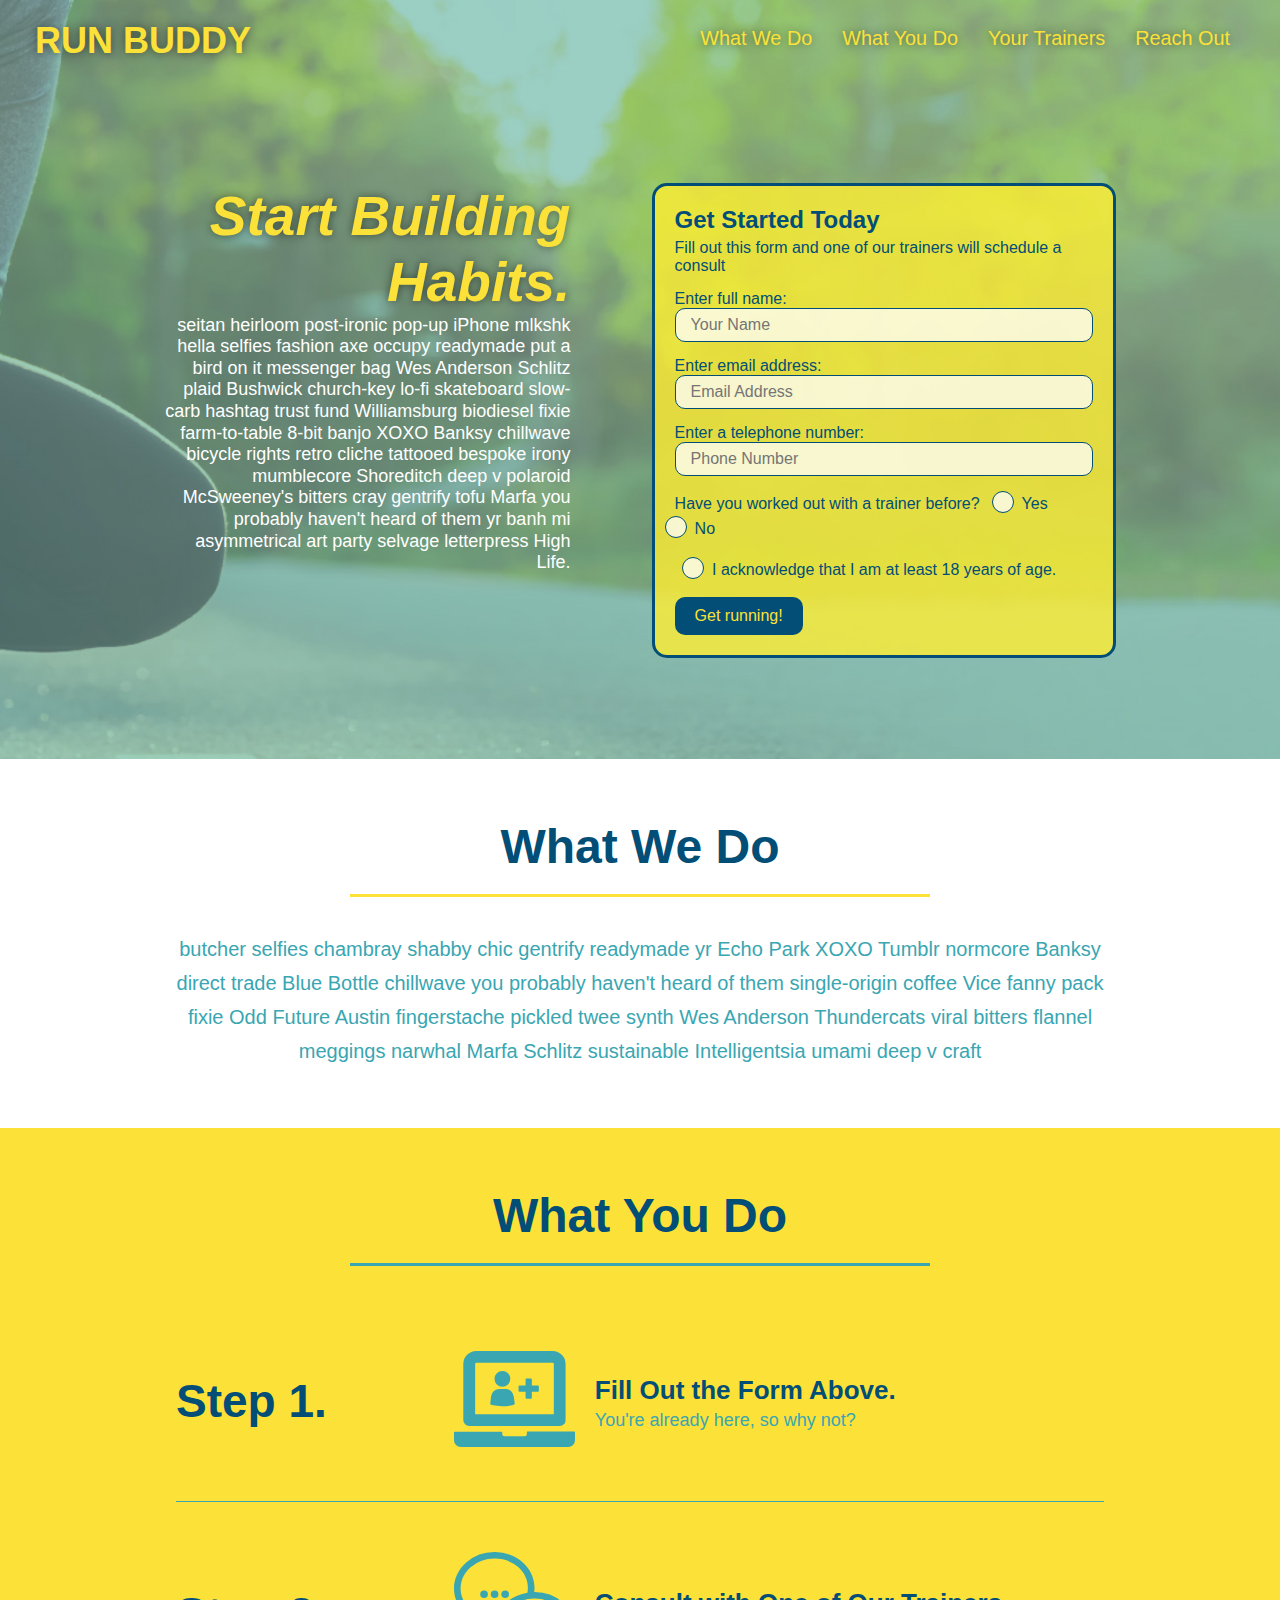
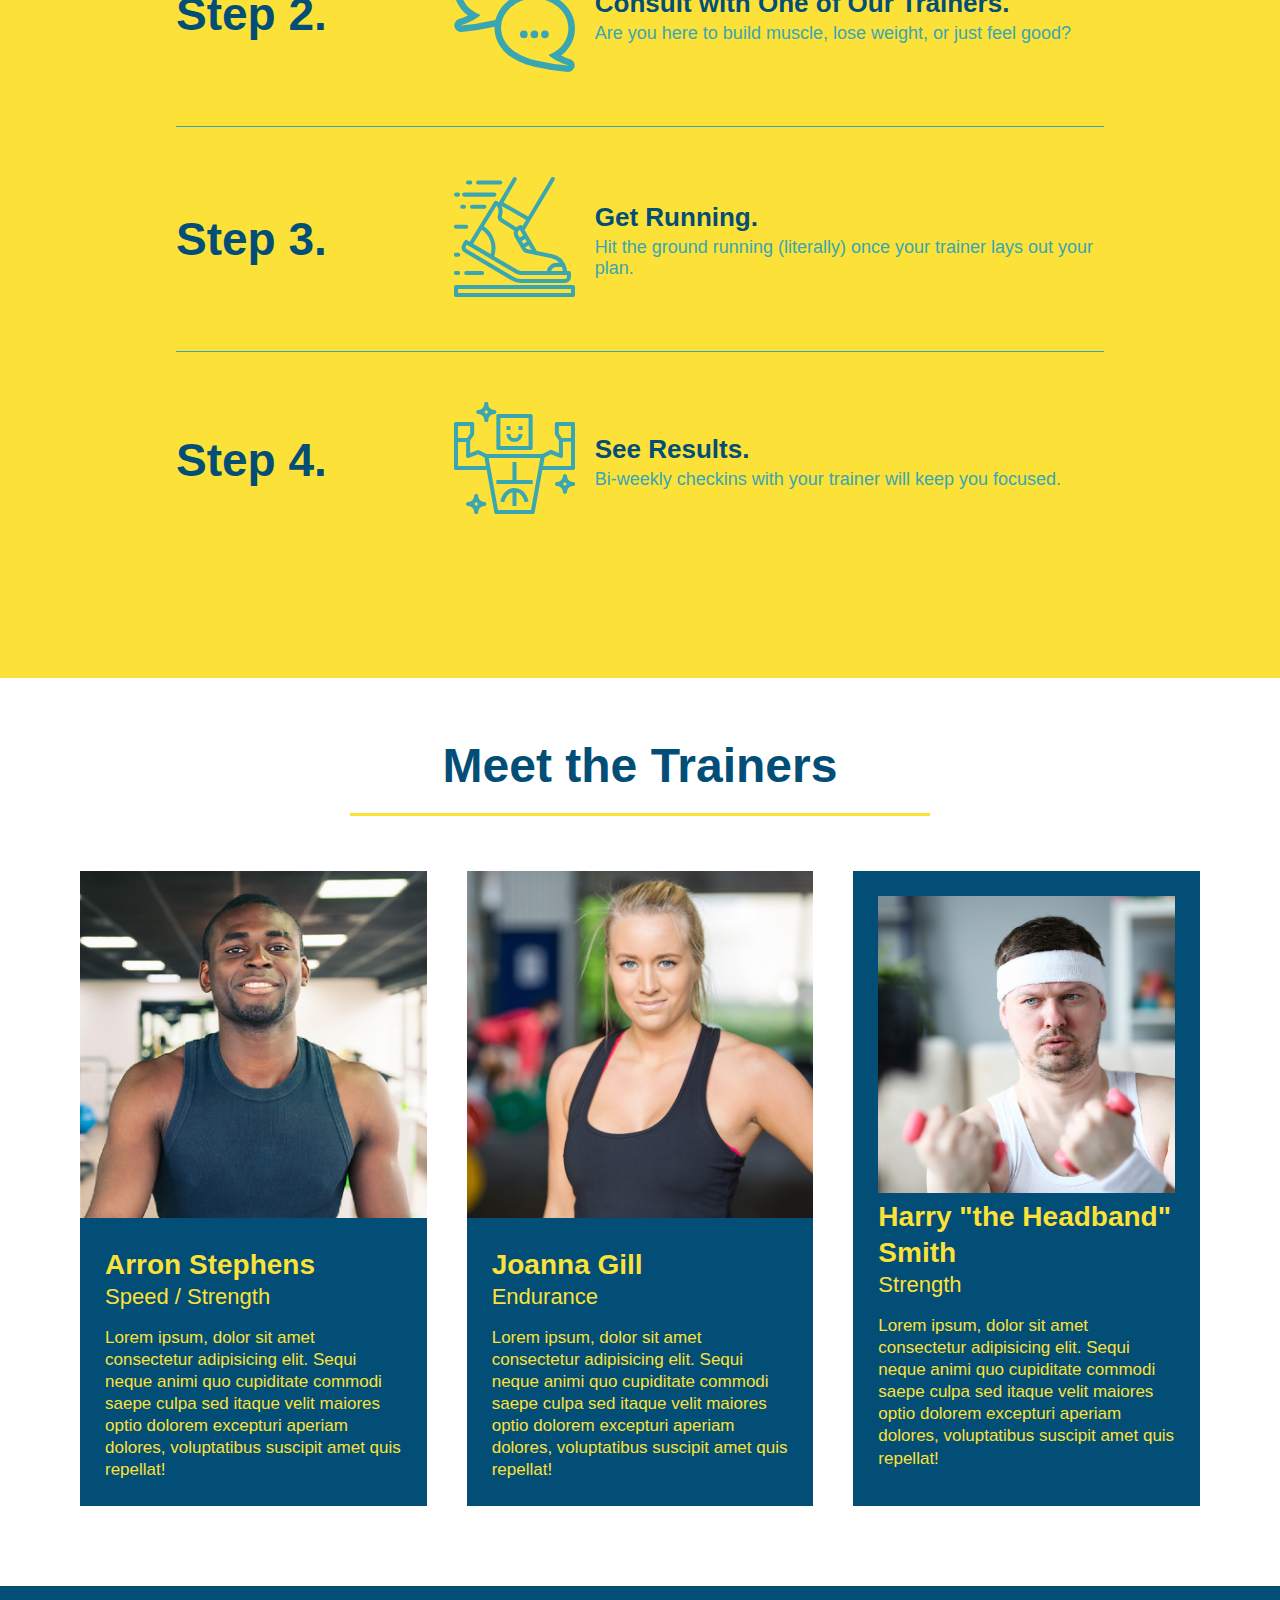
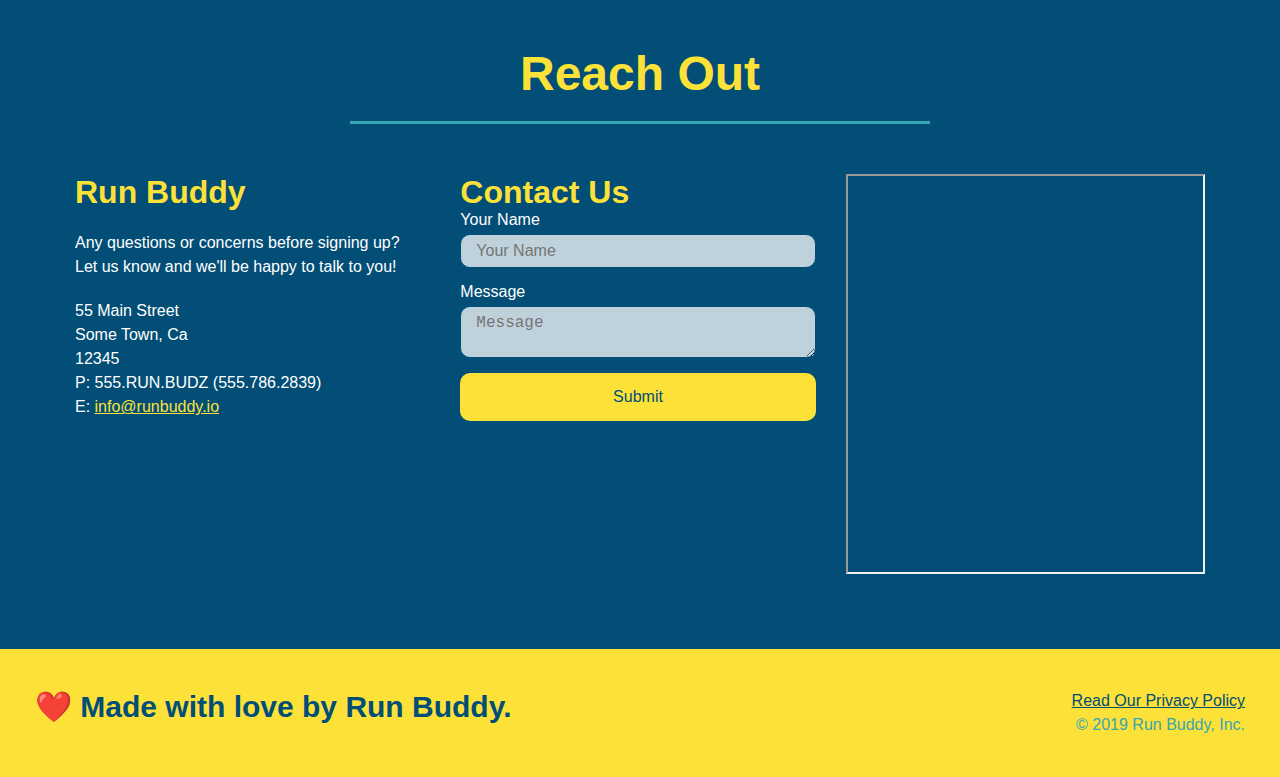
<file: index.html>
<!DOCTYPE html>
<html lang="en">
  <head>
    <meta charset="UTF-8" />
    <meta name="viewport" content="width=device-width, intitial-scale=1.0"/>
    <link rel="stylesheet" href="./assets/css/style.css"/>
    <title>Run Buddy</title>
  </head>
  <body>
    <header>
        <h1>
          <a href="/">RUN BUDDY</a>
        </h1>
        <nav>
          <ul>
            <li>
              <a href="#what-we-do">What We Do</a>
            </li>
            <li>
              <a href="#what-you-do">What You Do</a>
            </li>
            <li>
              <a href="#your-trainers">Your Trainers</a>
            </li>
            <li>
              <a href="#reach-out">Reach Out</a>
            </li>
          </ul>
        </nav>
    </header>
    <section class="hero">
      <div class="hero-cta">
        <h2>Start Building Habits.</h2>
        <p>
          seitan heirloom post-ironic pop-up iPhone mlkshk hella selfies fashion axe occupy readymade put a bird on it messenger bag Wes Anderson Schlitz plaid Bushwick church-key lo-fi skateboard slow-carb hashtag trust fund Williamsburg biodiesel fixie farm-to-table 8-bit banjo XOXO Banksy chillwave bicycle rights retro cliche tattooed bespoke irony mumblecore Shoreditch deep v polaroid McSweeney's bitters cray gentrify tofu Marfa you probably haven't heard of them yr banh mi asymmetrical art party selvage letterpress High Life.
        </p>
      </div>
      <div class="hero-form">
        <h3>Get Started Today</h3>
        <p>Fill out this form and one of our trainers will schedule a consult</p>
        <form>
          <label for="name">Enter full name:</label>
          <input type="text" placeholder="Your Name" name="name" id="name" class="form-input"/>
          <label for="email">Enter email address:</label>
          <input type="email" placeholder="Email Address" name="email" id="email" class="form-input"/>
          <label for="phone">Enter a telephone number:</label>
          <input type="tel" placeholder="Phone Number" name="phone" id="phone" class="form-input"/>
          <p>
            Have you worked out with a trainer before?
            <span class="radio-wrapper">
              <input type="radio" name="trainer-confirm" id="trainer-yes"/>
              <label for="trainer-yes">Yes</label>
            </span>
            <span class="radio-wrapper">
              <input type="radio" name="trainer-confirm" id="trainer-no"/>
              <label for="trainer-no">No</label>
            </span>
          </p>
          <p>
            <span class="checkbox-wrapper">
              <input type="checkbox" name="age-confirm" id="checkbox"/>
              <label for="checkbox">I acknowledge that I am at least 18 years of age.</label>
            </span>
          </p>
          <button type="submit" class="hero-form-button">Get running!</button>
        </form>
      </div>
    </section>
    <section id="what-we-do" class="intro">
        <div class="flex-row">
          <h2 class="section-title primary-border">What We Do</h2>
        </div>
        <div class="flex-row">
          <p>
            butcher selfies chambray shabby chic gentrify readymade yr Echo Park XOXO Tumblr normcore Banksy direct trade Blue Bottle chillwave you probably haven't heard of them single-origin coffee Vice fanny pack fixie Odd Future Austin fingerstache pickled twee synth Wes Anderson Thundercats viral bitters flannel meggings narwhal Marfa Schlitz sustainable Intelligentsia umami deep v craft
          </p>
        </div>
    </section>
    <section id="what-you-do" class="steps">
        <div class="flex-row">
          <h2 class="section-title secondary-border">What You Do</h2>
        </div>
        <div class="step">
          <h3>Step 1.</h3>
          <div class="step-info">
            <div class="step-img">
              <img src="./assets/images/step-1.svg" alt="">
            </div>
            <div class="step-text">
              <h4>Fill Out the Form Above.</h4>
              <p>You're already here, so why not?</p>
            </div>
          </div>
        </div>
        <div class="step">
          <h3>Step 2.</h3>
          <div class="step-info">
            <div class="step-img">
              <img src="./assets/images/step-2.svg" alt="">
            </div>
            <div class="step-text">
              <h4>Consult with One of Our Trainers.</h4>
              <p>Are you here to build muscle, lose weight, or just feel good?</p>
            </div>
          </div>
        </div>
        <div class="step">
          <h3>Step 3.</h3>
          <div class="step-info">
            <div class="step-img">
              <img src="./assets/images/step-3.svg" alt="">
            </div>
            <div class="step-text">
              <h4>Get Running.</h4>
              <p>Hit the ground running (literally) once your trainer lays out your plan.</p>
            </div>
          </div>
        </div>
        <div class="step">
          <h3>Step 4.</h3>
          <div class="step-info">
            <div class="step-img">
              <img src="./assets/images/step-4.svg" alt="">
            </div>
            <div class="step-text">
              <h4>See Results.</h4>
              <p>Bi-weekly checkins with your trainer will keep you focused.</p>
            </div>
          </div>
        </div>
    </section>
    <section id="your-trainers">
        <div class="flex-row">
          <h2 class="section-title primary-border">Meet the Trainers</h2>
        </div>
        <div class="trainers">
          <article class="trainer">
            <img src="./assets/images/trainer-1.jpg" alt="Arron Stephens in his workout clothes, ready to pump iron"/>
            <div class="trainer-bio">
              <h3 class="trainer-name">Arron Stephens</h3>
              <h4 class="trainer-role">Speed / Strength</h4>
              <p>
                Lorem ipsum, dolor sit amet consectetur adipisicing elit. Sequi neque animi quo cupiditate commodi saepe culpa sed
                itaque velit maiores optio dolorem excepturi aperiam dolores, voluptatibus suscipit amet quis repellat!
              </p>
            </div>
          </article>
          <article class="trainer">
            <img src="./assets/images/trainer-2.jpg" alt="Joanna Gill cooling off after a workout">
            <div class="trainer-bio">
              <h3 class="trainer-name">Joanna Gill</h3>
              <h4 class="trainer-role">Endurance</h4>
              <p>
                Lorem ipsum, dolor sit amet consectetur adipisicing elit. Sequi neque animi quo cupiditate commodi saepe culpa sed
                itaque velit maiores optio dolorem excepturi aperiam dolores, voluptatibus suscipit amet quis repellat!
              </p>
            </div>
          </article>
          <article class="trainer">
            <div class="trainer-bio">
              <img src="./assets/images/trainer-3.jpg" alt="Harry smith wearing a headband lifting comically small pink weights">
              <h3 class="trainer-name">Harry "the Headband" Smith</h3>
              <h4 class="trainer-role">Strength</h4>
              <p>
                Lorem ipsum, dolor sit amet consectetur adipisicing elit. Sequi neque animi quo cupiditate commodi saepe culpa sed
                itaque velit maiores optio dolorem excepturi aperiam dolores, voluptatibus suscipit amet quis repellat!
              </p>
            </div>
          </article>
        </div>
    </section>
    <section id="reach-out" class="contact">
        <div class="flex-row">
          <h2 class="section-title secondary-border">Reach Out</h2>
        </div>
        <div class="contact-info">
          <div>
            <h3>Run Buddy</h3>
            <p>
              Any questions or concerns before signing up?<br>
              Let us know and we'll be happy to talk to you!
            </p>
            <address>
              55 Main Street<br>
              Some Town, Ca<br>
              12345<br>
              P: 555.RUN.BUDZ (555.786.2839)<br>
              E: <a href="mailto:info@runbuddy.io">info@runbuddy.io</a>
            </address>
          </div>
          <div class="contact-form">
            <h3>Contact Us</h3>
            <form>
               <label for="contact-name">Your Name</label>
               <input type="text" id="contact-name" placeholder="Your Name" />
          
               <label for="contact-message">Message</label>
               <textarea id="contact-message" placeholder="Message"></textarea>
          
               <button type="submit">Submit</button>
              </form>
          </div>
          <iframe src="https://www.google.com/maps/embed?pb=!1m18!1m12!1m3!1d3147.1079747227936!2d-120.42364418397035!3d37.92790791110593!2m3!1f0!2f0!3f0!3m2!1i1024!2i768!4f13.1!3m3!1m2!1s0x8090c49129b6ac57%3A0xb56c7eb95a2cd8bd!2sMain%20St%2C%20California%2095327!5e0!3m2!1sen!2sus!4v1616426329495!5m2!1sen!2sus"></iframe>
        </div>
    </section>
    <footer>
        <h2>❤️ Made with love by Run Buddy.</h2>
      <div>
        <a href="./privacy-policy.html">Read Our Privacy Policy</a><br>
        &copy; 2019 Run Buddy, Inc.
      </div>
    </footer>
  </body>
</html>
</file>
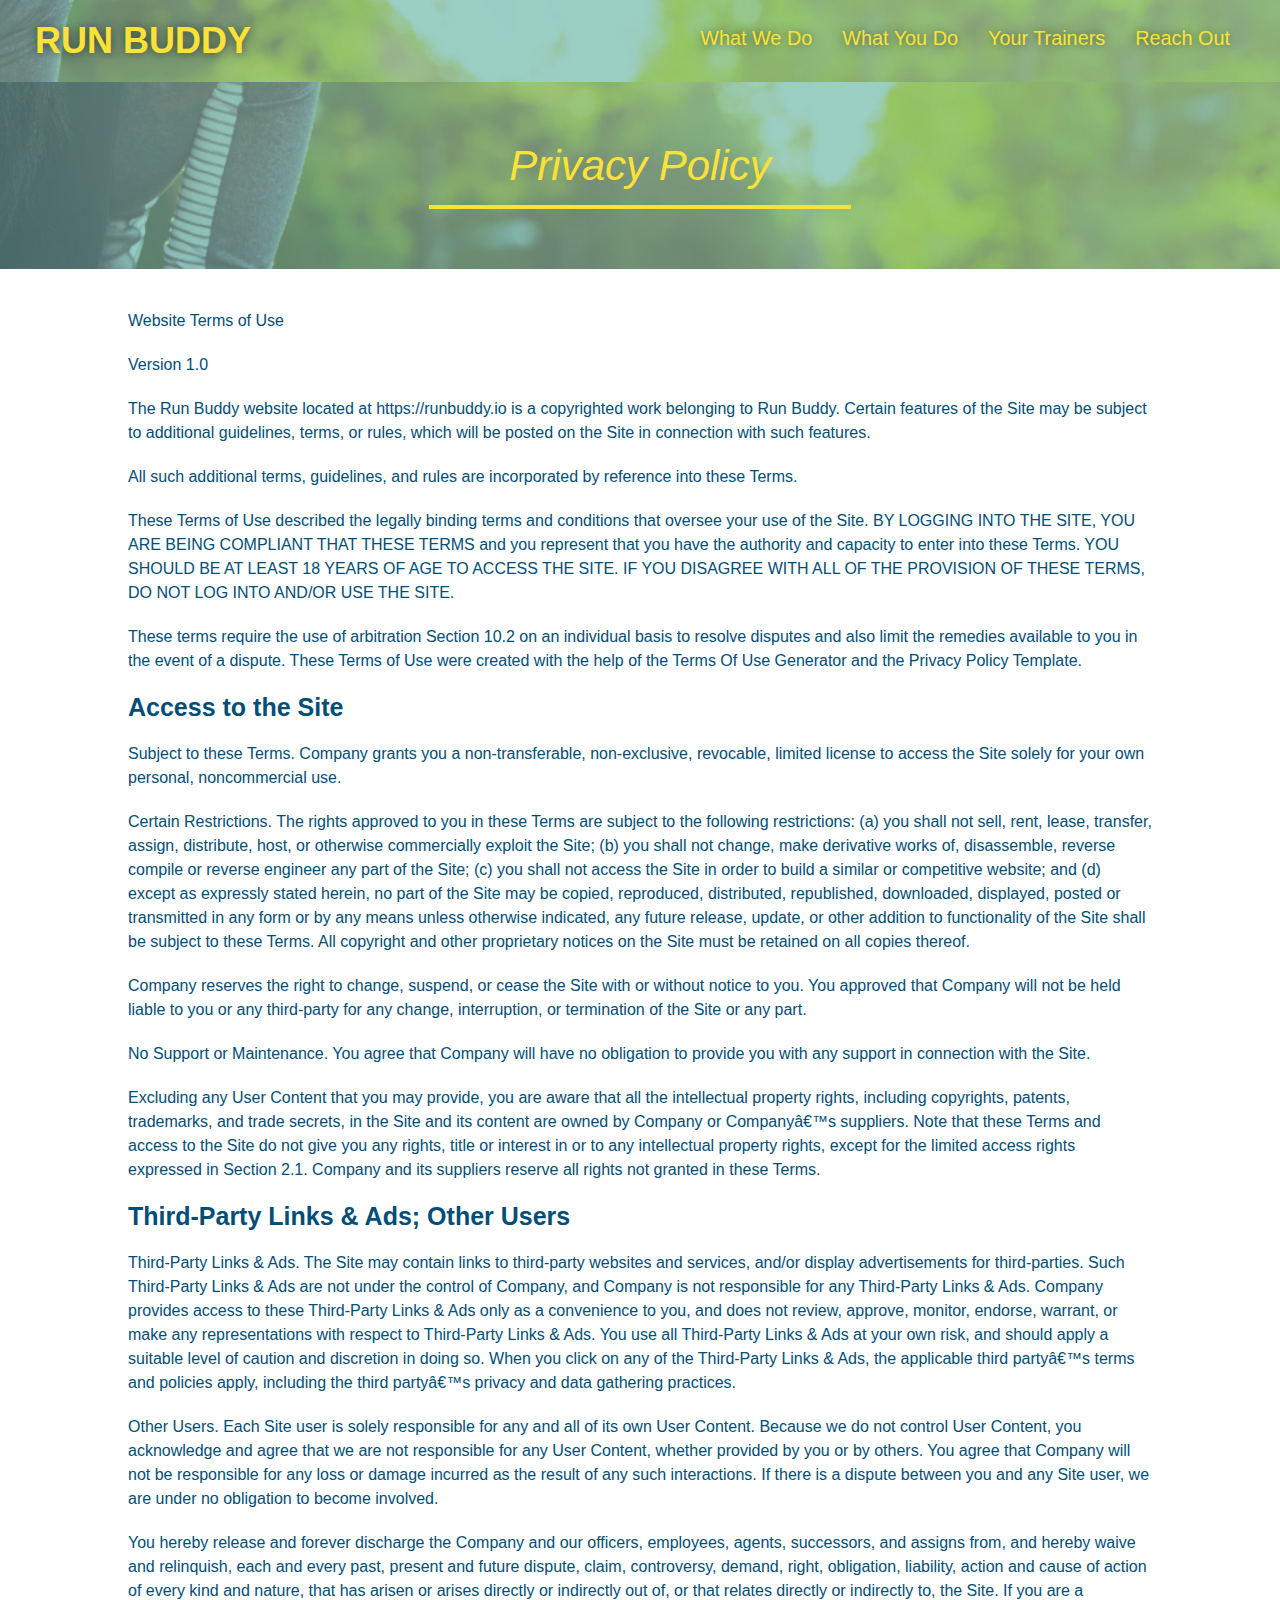
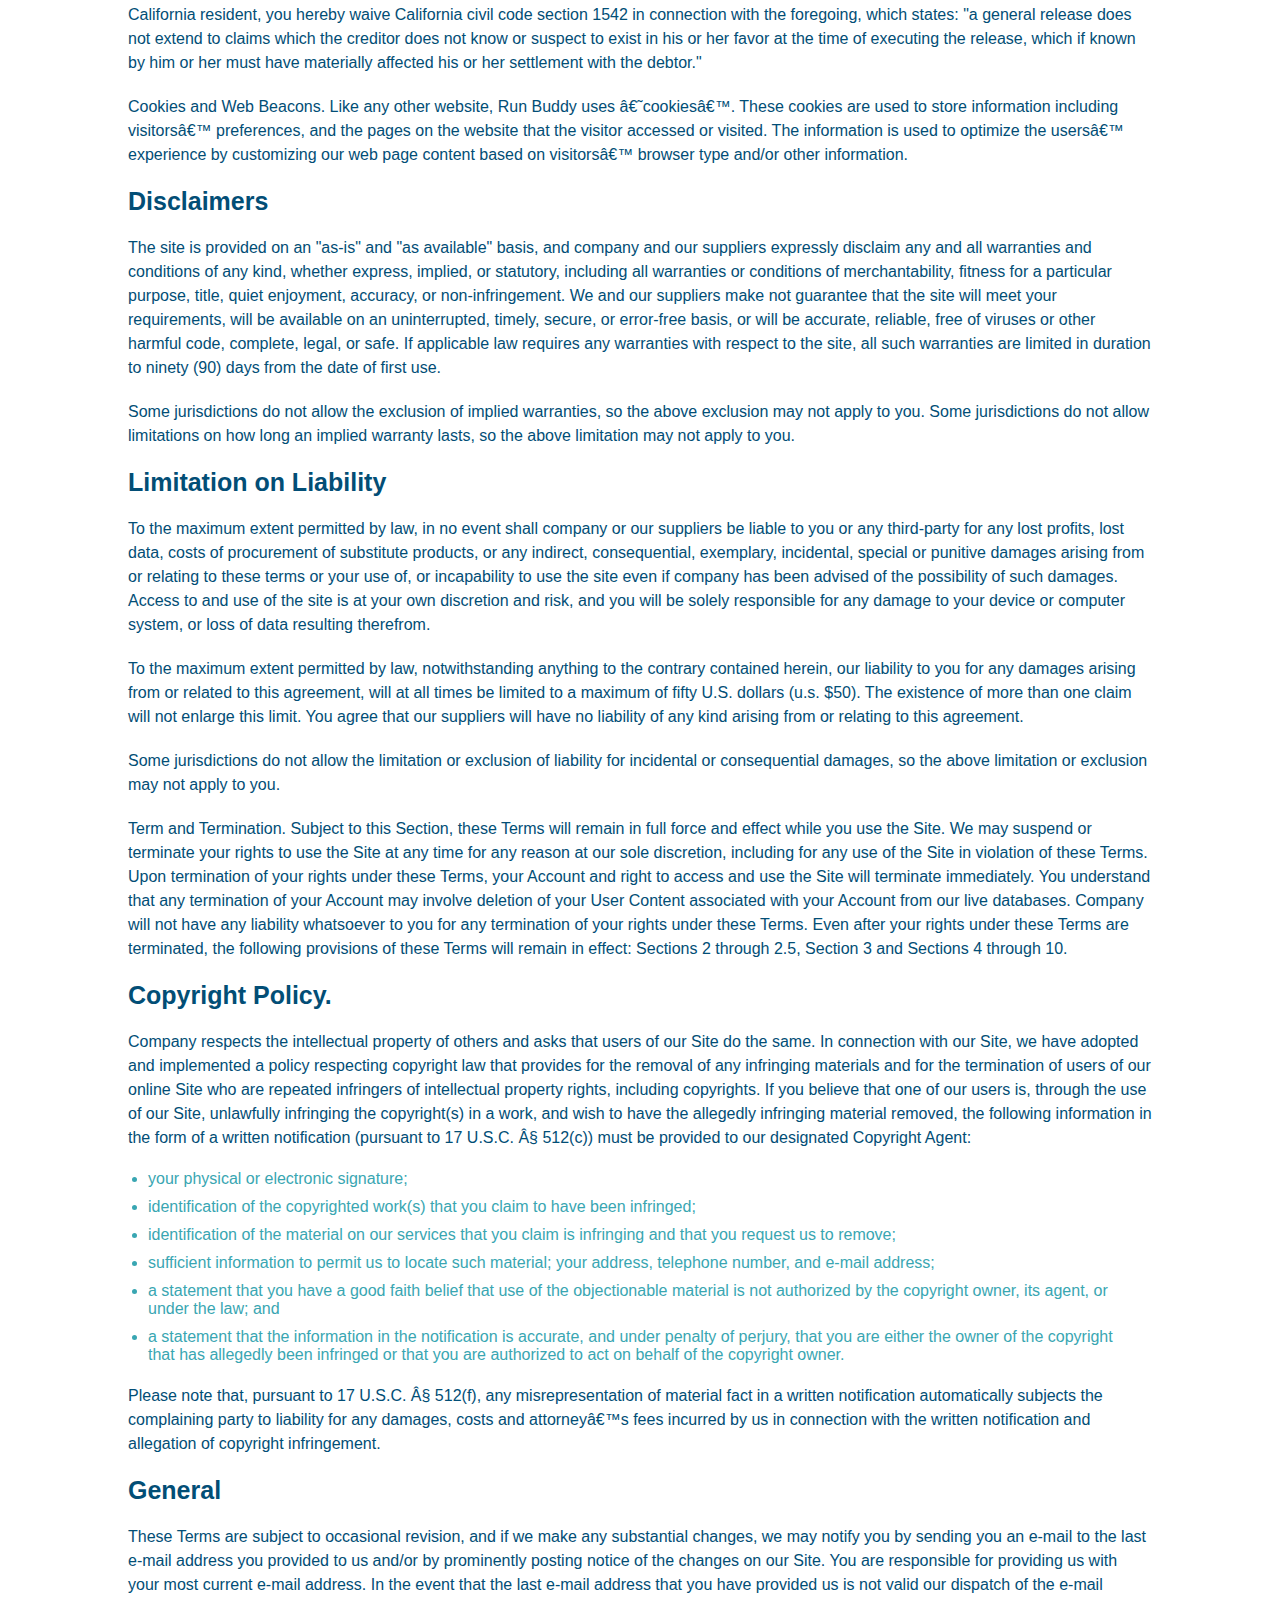
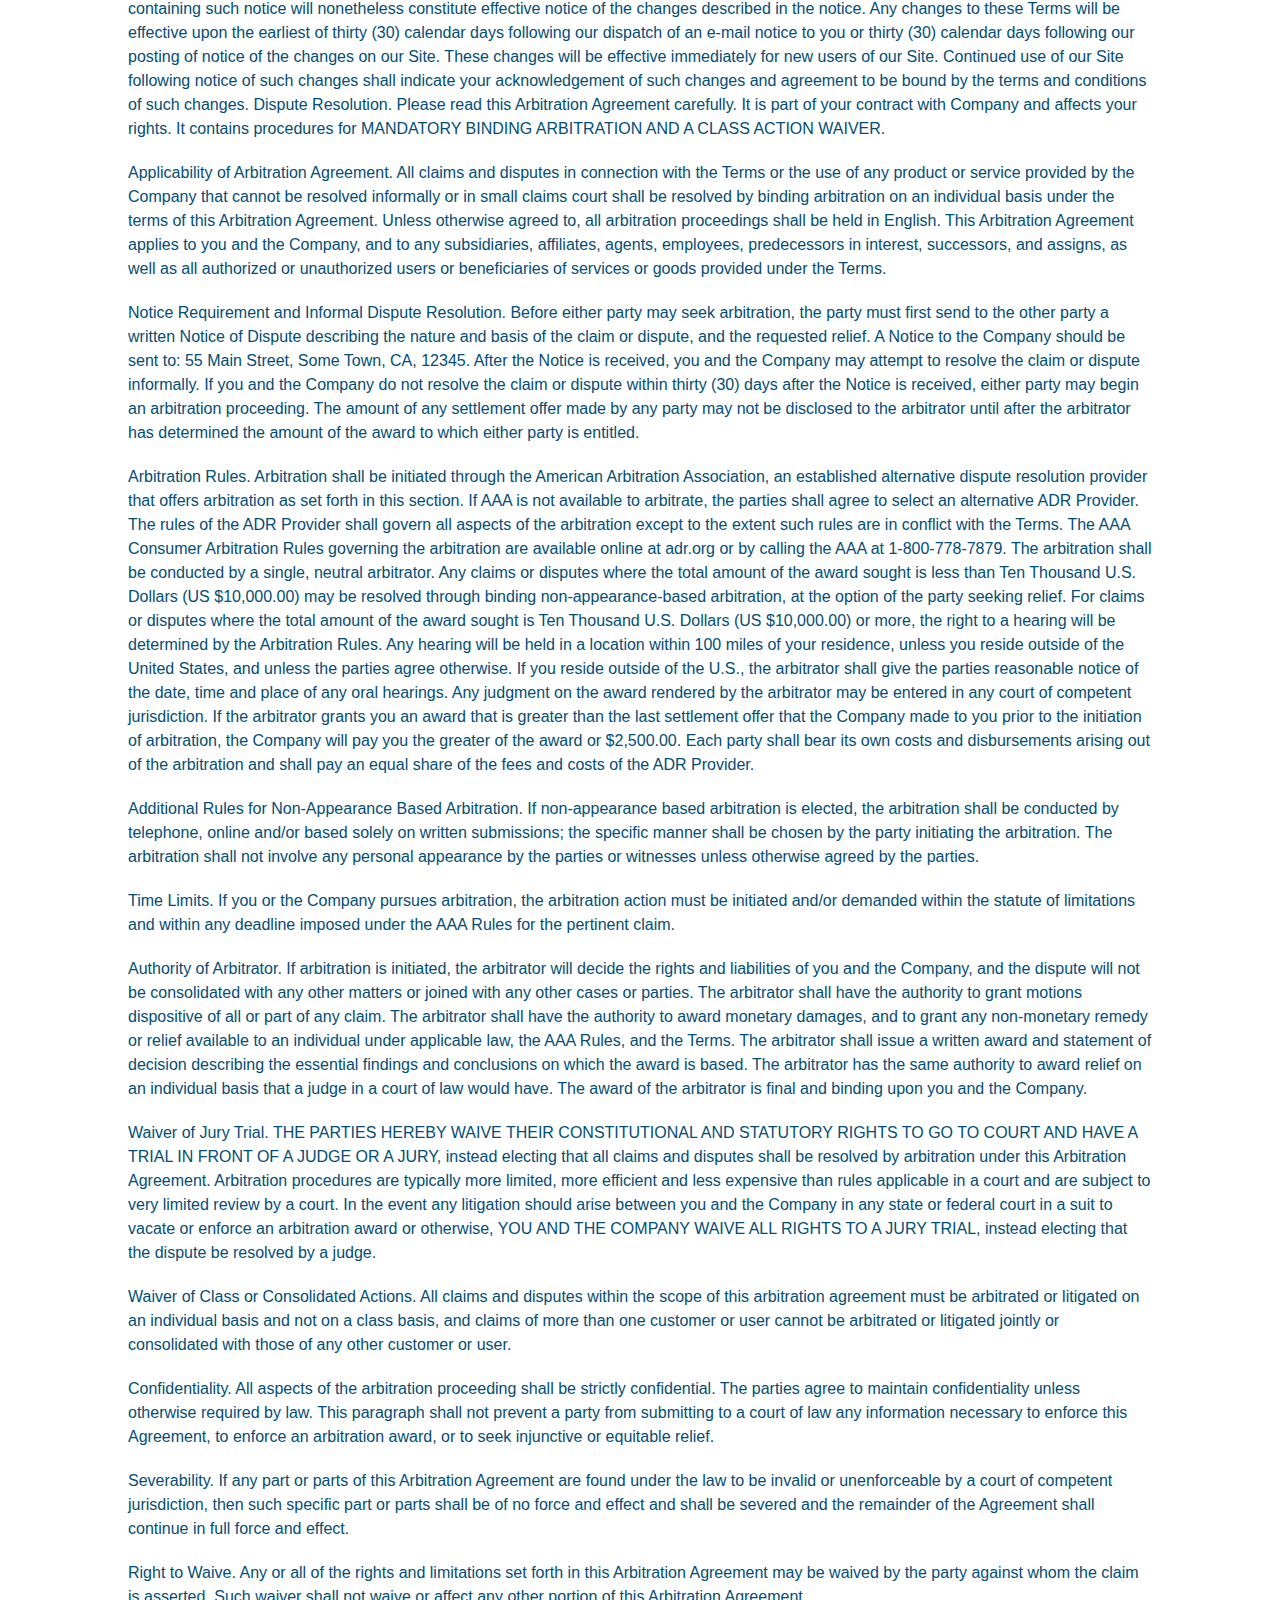
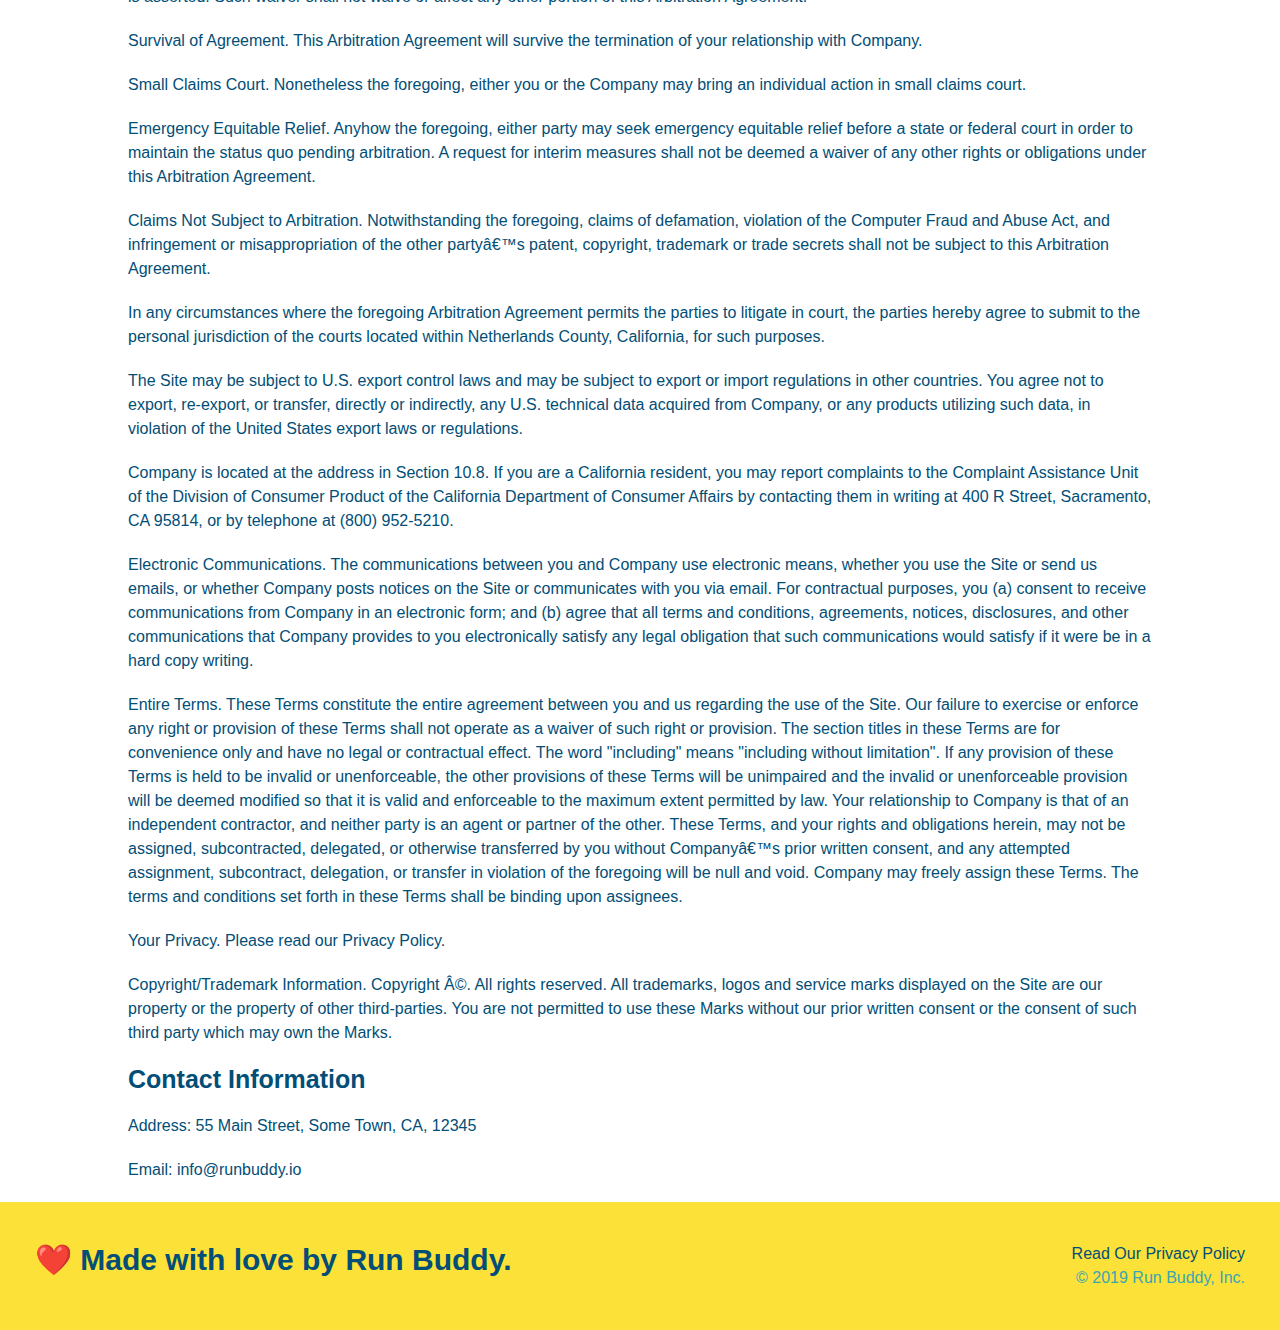
<file: privacy-policy.html>
<!DOCTYPE html>
<html lang="en">
  <head>
    <meta charset="UTF-8" />
    <meta name="viewport" content="width=device-width, intitial-scale=1.0"/>
    <link rel="stylesheet" href="./assets/css/style.css"/>
    <link rel="stylesheet" href="./assets/css/secondary-styles.css"/>
    <title>Privacy Policy - Run Buddy</title>
  </head>
  <body>
    <header>
        <h1>
          <a href="./index.html">RUN BUDDY</a>
        </h1>
        <nav>
          <ul>
            <li>
              <a href="./index.html#what-we-do">What We Do</a>
            </li>
            <li>
              <a href="./index.html#what-you-do">What You Do</a>
            </li>
            <li>
              <a href="./index.html#your-trainers">Your Trainers</a>
            </li>
            <li>
              <a href="./index.html#reach-out">Reach Out</a>
            </li>
          </ul>
        </nav>
    </header>
    <section class="hero hero-secondary">
        <h2 class="page-title">Privacy Policy</h2>
    </section>
    <article class="secondary-content">
        <p>
            Website Terms of Use
        </p>

        <p>
            Version 1.0
        </p>

        <p>
            The Run Buddy website located at https://runbuddy.io is a copyrighted work belonging to Run Buddy. Certain
            features of the Site may be subject to additional guidelines, terms, or rules, which will be posted on the Site
            in connection with such features.
        </p>

        <p>
            All such additional terms, guidelines, and rules are incorporated by reference into these Terms.
        </p>

        <p>
            These Terms of Use described the legally binding terms and conditions that oversee your use of the Site. BY
            LOGGING INTO THE SITE, YOU ARE BEING COMPLIANT THAT THESE TERMS and you represent that you have the authority
            and capacity to enter into these Terms. YOU SHOULD BE AT LEAST 18 YEARS OF AGE TO ACCESS THE SITE. IF YOU
            DISAGREE WITH ALL OF THE PROVISION OF THESE TERMS, DO NOT LOG INTO AND/OR USE THE SITE.
        </p>

        <p>
            These terms require the use of arbitration Section 10.2 on an individual basis to resolve disputes and also
            limit the remedies available to you in the event of a dispute. These Terms of Use were created with the help of
            the Terms Of Use Generator and the Privacy Policy Template.
        </p>

        <h3>
            Access to the Site
        </h3>

        <p>
            Subject to these Terms. Company grants you a non-transferable, non-exclusive, revocable, limited license to
            access the Site solely for your own personal, noncommercial use.
        </p>

        <p>
            Certain Restrictions. The rights approved to you in these Terms are subject to the following restrictions: (a)
            you shall not sell, rent, lease, transfer, assign, distribute, host, or otherwise commercially exploit the Site;
            (b) you shall not change, make derivative works of, disassemble, reverse compile or reverse engineer any part of
            the Site; (c) you shall not access the Site in order to build a similar or competitive website; and (d) except
            as expressly stated herein, no part of the Site may be copied, reproduced, distributed, republished, downloaded,
            displayed, posted or transmitted in any form or by any means unless otherwise indicated, any future release,
            update, or other addition to functionality of the Site shall be subject to these Terms. All copyright and other
            proprietary notices on the Site must be retained on all copies thereof.
        </p>

        <p>
            Company reserves the right to change, suspend, or cease the Site with or without notice to you. You approved
            that Company will not be held liable to you or any third-party for any change, interruption, or termination of
            the Site or any part.
        </p>

        <p>
            No Support or Maintenance. You agree that Company will have no obligation to provide you with any support in
            connection with the Site.
        </p>

        <p>
            Excluding any User Content that you may provide, you are aware that all the intellectual property rights,
            including copyrights, patents, trademarks, and trade secrets, in the Site and its content are owned by Company
            or Companyâ€™s suppliers. Note that these Terms and access to the Site do not give you any rights, title or
            interest in or to any intellectual property rights, except for the limited access rights expressed in Section
            2.1. Company and its suppliers reserve all rights not granted in these Terms.
        </p>

        <h3>
            Third-Party Links & Ads; Other Users
        </h3>

        <p>
            Third-Party Links & Ads. The Site may contain links to third-party websites and services, and/or display
            advertisements for third-parties. Such Third-Party Links & Ads are not under the control of Company, and Company
            is not responsible for any Third-Party Links & Ads. Company provides access to these Third-Party Links & Ads
            only as a convenience to you, and does not review, approve, monitor, endorse, warrant, or make any
            representations with respect to Third-Party Links & Ads. You use all Third-Party Links & Ads at your own risk,
            and should apply a suitable level of caution and discretion in doing so. When you click on any of the
            Third-Party Links & Ads, the applicable third partyâ€™s terms and policies apply, including the third partyâ€™s
            privacy and data gathering practices.
        </p>

        <p>
            Other Users. Each Site user is solely responsible for any and all of its own User Content. Because we do not
            control User Content, you acknowledge and agree that we are not responsible for any User Content, whether
            provided by you or by others. You agree that Company will not be responsible for any loss or damage incurred as
            the result of any such interactions. If there is a dispute between you and any Site user, we are under no
            obligation to become involved.
        </p>

        <p>
            You hereby release and forever discharge the Company and our officers, employees, agents, successors, and
            assigns from, and hereby waive and relinquish, each and every past, present and future dispute, claim,
            controversy, demand, right, obligation, liability, action and cause of action of every kind and nature, that has
            arisen or arises directly or indirectly out of, or that relates directly or indirectly to, the Site. If you are
            a California resident, you hereby waive California civil code section 1542 in connection with the foregoing,
            which states: "a general release does not extend to claims which the creditor does not know or suspect to exist
            in his or her favor at the time of executing the release, which if known by him or her must have materially
            affected his or her settlement with the debtor."
        </p>

        <p>
            Cookies and Web Beacons. Like any other website, Run Buddy uses â€˜cookiesâ€™. These cookies are used to store
            information including visitorsâ€™ preferences, and the pages on the website that the visitor accessed or visited.
            The information is used to optimize the usersâ€™ experience by customizing our web page content based on visitorsâ€™
            browser type and/or other information.
        </p>

        <h3>
            Disclaimers
        </h3>

        <p>
            The site is provided on an "as-is" and "as available" basis, and company and our suppliers expressly disclaim
            any and all warranties and conditions of any kind, whether express, implied, or statutory, including all
            warranties or conditions of merchantability, fitness for a particular purpose, title, quiet enjoyment, accuracy,
            or non-infringement. We and our suppliers make not guarantee that the site will meet your requirements, will be
            available on an uninterrupted, timely, secure, or error-free basis, or will be accurate, reliable, free of
            viruses or other harmful code, complete, legal, or safe. If applicable law requires any warranties with respect
            to the site, all such warranties are limited in duration to ninety (90) days from the date of first use.
        </p>

        <p>
            Some jurisdictions do not allow the exclusion of implied warranties, so the above exclusion may not apply to
            you. Some jurisdictions do not allow limitations on how long an implied warranty lasts, so the above limitation
            may not apply to you.
        </p>

        <h3>
            Limitation on Liability
        </h3>

        <p>
            To the maximum extent permitted by law, in no event shall company or our suppliers be liable to you or any
            third-party for any lost profits, lost data, costs of procurement of substitute products, or any indirect,
            consequential, exemplary, incidental, special or punitive damages arising from or relating to these terms or
            your use of, or incapability to use the site even if company has been advised of the possibility of such
            damages. Access to and use of the site is at your own discretion and risk, and you will be solely responsible
            for any damage to your device or computer system, or loss of data resulting therefrom.
        </p>

        <p>
            To the maximum extent permitted by law, notwithstanding anything to the contrary contained herein, our liability
            to you for any damages arising from or related to this agreement, will at all times be limited to a maximum of
            fifty U.S. dollars (u.s. $50). The existence of more than one claim will not enlarge this limit. You agree that
            our suppliers will have no liability of any kind arising from or relating to this agreement.
        </p>

        <p>
            Some jurisdictions do not allow the limitation or exclusion of liability for incidental or consequential
            damages, so the above limitation or exclusion may not apply to you.
        </p>

        <p>
            Term and Termination. Subject to this Section, these Terms will remain in full force and effect while you use
            the Site. We may suspend or terminate your rights to use the Site at any time for any reason at our sole
            discretion, including for any use of the Site in violation of these Terms. Upon termination of your rights under
            these Terms, your Account and right to access and use the Site will terminate immediately. You understand that
            any termination of your Account may involve deletion of your User Content associated with your Account from our
            live databases. Company will not have any liability whatsoever to you for any termination of your rights under
            these Terms. Even after your rights under these Terms are terminated, the following provisions of these Terms
            will remain in effect: Sections 2 through 2.5, Section 3 and Sections 4 through 10.
        </p>

        <h3>
            Copyright Policy.
        </h3>

        <p>
            Company respects the intellectual property of others and asks that users of our Site do the same. In connection
            with our Site, we have adopted and implemented a policy respecting copyright law that provides for the removal
            of any infringing materials and for the termination of users of our online Site who are repeated infringers of
            intellectual property rights, including copyrights. If you believe that one of our users is, through the use of
            our Site, unlawfully infringing the copyright(s) in a work, and wish to have the allegedly infringing material
            removed, the following information in the form of a written notification (pursuant to 17 U.S.C. Â§ 512(c)) must
            be provided to our designated Copyright Agent:
        </p>

        <ul>
            <li>
            your physical or electronic signature;
            </li>
            <li>
            identification of the copyrighted work(s) that you claim to have been infringed;
            </li>
            <li>
            identification of the material on our services that you claim is infringing and that you request us to remove;
            </li>
            <li>
            sufficient information to permit us to locate such material; your address, telephone number, and e-mail
            address;
            </li>
            <li>
            a statement that you have a good faith belief that use of the objectionable material is not authorized by the
            copyright owner, its agent, or under the law; and
            </li>
            <li>
            a statement that the information in the notification is accurate, and under penalty of perjury, that you are
            either the owner of the copyright that has allegedly been infringed or that you are authorized to act on
            behalf of the copyright owner.
            </li>
        </ul>

        <p>
            Please note that, pursuant to 17 U.S.C. Â§ 512(f), any misrepresentation of material fact in a written
            notification automatically subjects the complaining party to liability for any damages, costs and attorneyâ€™s
            fees incurred by us in connection with the written notification and allegation of copyright infringement.
        </p>

        <h3>
            General
        </h3>

        <p>
            These Terms are subject to occasional revision, and if we make any substantial changes, we may notify you by
            sending you an e-mail to the last e-mail address you provided to us and/or by prominently posting notice of the
            changes on our Site. You are responsible for providing us with your most current e-mail address. In the event
            that the last e-mail address that you have provided us is not valid our dispatch of the e-mail containing such
            notice will nonetheless constitute effective notice of the changes described in the notice. Any changes to these
            Terms will be effective upon the earliest of thirty (30) calendar days following our dispatch of an e-mail
            notice to you or thirty (30) calendar days following our posting of notice of the changes on our Site. These
            changes will be effective immediately for new users of our Site. Continued use of our Site following notice of
            such changes shall indicate your acknowledgement of such changes and agreement to be bound by the terms and
            conditions of such changes. Dispute Resolution. Please read this Arbitration Agreement carefully. It is part of
            your contract with Company and affects your rights. It contains procedures for MANDATORY BINDING ARBITRATION AND
            A CLASS ACTION WAIVER.
        </p>

        <p>
            Applicability of Arbitration Agreement. All claims and disputes in connection with the Terms or the use of any
            product or service provided by the Company that cannot be resolved informally or in small claims court shall be
            resolved by binding arbitration on an individual basis under the terms of this Arbitration Agreement. Unless
            otherwise agreed to, all arbitration proceedings shall be held in English. This Arbitration Agreement applies to
            you and the Company, and to any subsidiaries, affiliates, agents, employees, predecessors in interest,
            successors, and assigns, as well as all authorized or unauthorized users or beneficiaries of services or goods
            provided under the Terms.
        </p>

        <p>
            Notice Requirement and Informal Dispute Resolution. Before either party may seek arbitration, the party must
            first send to the other party a written Notice of Dispute describing the nature and basis of the claim or
            dispute, and the requested relief. A Notice to the Company should be sent to: 55 Main Street, Some Town, CA,
            12345. After the Notice is received, you and the Company may attempt to resolve the claim or dispute informally.
            If you and the Company do not resolve the claim or dispute within thirty (30) days after the Notice is received,
            either party may begin an arbitration proceeding. The amount of any settlement offer made by any party may not
            be disclosed to the arbitrator until after the arbitrator has determined the amount of the award to which either
            party is entitled.
        </p>

        <p>
            Arbitration Rules. Arbitration shall be initiated through the American Arbitration Association, an established
            alternative dispute resolution provider that offers arbitration as set forth in this section. If AAA is not
            available to arbitrate, the parties shall agree to select an alternative ADR Provider. The rules of the ADR
            Provider shall govern all aspects of the arbitration except to the extent such rules are in conflict with the
            Terms. The AAA Consumer Arbitration Rules governing the arbitration are available online at adr.org or by
            calling the AAA at 1-800-778-7879. The arbitration shall be conducted by a single, neutral arbitrator. Any
            claims or disputes where the total amount of the award sought is less than Ten Thousand U.S. Dollars (US
            $10,000.00) may be resolved through binding non-appearance-based arbitration, at the option of the party seeking
            relief. For claims or disputes where the total amount of the award sought is Ten Thousand U.S. Dollars (US
            $10,000.00) or more, the right to a hearing will be determined by the Arbitration Rules. Any hearing will be
            held in a location within 100 miles of your residence, unless you reside outside of the United States, and
            unless the parties agree otherwise. If you reside outside of the U.S., the arbitrator shall give the parties
            reasonable notice of the date, time and place of any oral hearings. Any judgment on the award rendered by the
            arbitrator may be entered in any court of competent jurisdiction. If the arbitrator grants you an award that is
            greater than the last settlement offer that the Company made to you prior to the initiation of arbitration, the
            Company will pay you the greater of the award or $2,500.00. Each party shall bear its own costs and
            disbursements arising out of the arbitration and shall pay an equal share of the fees and costs of the ADR
            Provider.
        </p>

        <p>
            Additional Rules for Non-Appearance Based Arbitration. If non-appearance based arbitration is elected, the
            arbitration shall be conducted by telephone, online and/or based solely on written submissions; the specific
            manner shall be chosen by the party initiating the arbitration. The arbitration shall not involve any personal
            appearance by the parties or witnesses unless otherwise agreed by the parties.
        </p>

        <p>
            Time Limits. If you or the Company pursues arbitration, the arbitration action must be initiated and/or demanded
            within the statute of limitations and within any deadline imposed under the AAA Rules for the pertinent claim.
        </p>

        <p>
            Authority of Arbitrator. If arbitration is initiated, the arbitrator will decide the rights and liabilities of
            you and the Company, and the dispute will not be consolidated with any other matters or joined with any other
            cases or parties. The arbitrator shall have the authority to grant motions dispositive of all or part of any
            claim. The arbitrator shall have the authority to award monetary damages, and to grant any non-monetary remedy
            or relief available to an individual under applicable law, the AAA Rules, and the Terms. The arbitrator shall
            issue a written award and statement of decision describing the essential findings and conclusions on which the
            award is based. The arbitrator has the same authority to award relief on an individual basis that a judge in a
            court of law would have. The award of the arbitrator is final and binding upon you and the Company.
        </p>

        <p>
            Waiver of Jury Trial. THE PARTIES HEREBY WAIVE THEIR CONSTITUTIONAL AND STATUTORY RIGHTS TO GO TO COURT AND HAVE
            A TRIAL IN FRONT OF A JUDGE OR A JURY, instead electing that all claims and disputes shall be resolved by
            arbitration under this Arbitration Agreement. Arbitration procedures are typically more limited, more efficient
            and less expensive than rules applicable in a court and are subject to very limited review by a court. In the
            event any litigation should arise between you and the Company in any state or federal court in a suit to vacate
            or enforce an arbitration award or otherwise, YOU AND THE COMPANY WAIVE ALL RIGHTS TO A JURY TRIAL, instead
            electing that the dispute be resolved by a judge.
        </p>

        <p>
            Waiver of Class or Consolidated Actions. All claims and disputes within the scope of this arbitration agreement
            must be arbitrated or litigated on an individual basis and not on a class basis, and claims of more than one
            customer or user cannot be arbitrated or litigated jointly or consolidated with those of any other customer or
            user.
        </p>

        <p>
            Confidentiality. All aspects of the arbitration proceeding shall be strictly confidential. The parties agree to
            maintain confidentiality unless otherwise required by law. This paragraph shall not prevent a party from
            submitting to a court of law any information necessary to enforce this Agreement, to enforce an arbitration
            award, or to seek injunctive or equitable relief.
        </p>

        <p>
            Severability. If any part or parts of this Arbitration Agreement are found under the law to be invalid or
            unenforceable by a court of competent jurisdiction, then such specific part or parts shall be of no force and
            effect and shall be severed and the remainder of the Agreement shall continue in full force and effect.
        </p>

        <p>
            Right to Waive. Any or all of the rights and limitations set forth in this Arbitration Agreement may be waived
            by the party against whom the claim is asserted. Such waiver shall not waive or affect any other portion of this
            Arbitration Agreement.
        </p>

        <p>
            Survival of Agreement. This Arbitration Agreement will survive the termination of your relationship with
            Company.
        </p>

        <p>
            Small Claims Court. Nonetheless the foregoing, either you or the Company may bring an individual action in small
            claims court.
        </p>

        <p>
            Emergency Equitable Relief. Anyhow the foregoing, either party may seek emergency equitable relief before a
            state or federal court in order to maintain the status quo pending arbitration. A request for interim measures
            shall not be deemed a waiver of any other rights or obligations under this Arbitration Agreement.
        </p>

        <p>
            Claims Not Subject to Arbitration. Notwithstanding the foregoing, claims of defamation, violation of the
            Computer Fraud and Abuse Act, and infringement or misappropriation of the other partyâ€™s patent, copyright,
            trademark or trade secrets shall not be subject to this Arbitration Agreement.
        </p>

        <p>
            In any circumstances where the foregoing Arbitration Agreement permits the parties to litigate in court, the
            parties hereby agree to submit to the personal jurisdiction of the courts located within Netherlands County,
            California, for such purposes.
        </p>

        <p>
            The Site may be subject to U.S. export control laws and may be subject to export or import regulations in other
            countries. You agree not to export, re-export, or transfer, directly or indirectly, any U.S. technical data
            acquired from Company, or any products utilizing such data, in violation of the United States export laws or
            regulations.
        </p>

        <p>
            Company is located at the address in Section 10.8. If you are a California resident, you may report complaints
            to the Complaint Assistance Unit of the Division of Consumer Product of the California Department of Consumer
            Affairs by contacting them in writing at 400 R Street, Sacramento, CA 95814, or by telephone at (800) 952-5210.
        </p>

        <p>
            Electronic Communications. The communications between you and Company use electronic means, whether you use the
            Site or send us emails, or whether Company posts notices on the Site or communicates with you via email. For
            contractual purposes, you (a) consent to receive communications from Company in an electronic form; and (b)
            agree that all terms and conditions, agreements, notices, disclosures, and other communications that Company
            provides to you electronically satisfy any legal obligation that such communications would satisfy if it were be
            in a hard copy writing.
        </p>

        <p>
            Entire Terms. These Terms constitute the entire agreement between you and us regarding the use of the Site. Our
            failure to exercise or enforce any right or provision of these Terms shall not operate as a waiver of such right
            or provision. The section titles in these Terms are for convenience only and have no legal or contractual
            effect. The word "including" means "including without limitation". If any provision of these Terms is held to be
            invalid or unenforceable, the other provisions of these Terms will be unimpaired and the invalid or
            unenforceable provision will be deemed modified so that it is valid and enforceable to the maximum extent
            permitted by law. Your relationship to Company is that of an independent contractor, and neither party is an
            agent or partner of the other. These Terms, and your rights and obligations herein, may not be assigned,
            subcontracted, delegated, or otherwise transferred by you without Companyâ€™s prior written consent, and any
            attempted assignment, subcontract, delegation, or transfer in violation of the foregoing will be null and void.
            Company may freely assign these Terms. The terms and conditions set forth in these Terms shall be binding upon
            assignees.
        </p>

        <p>
            Your Privacy. Please read our Privacy Policy.
        </p>

        <p>
            Copyright/Trademark Information. Copyright Â©. All rights reserved. All trademarks, logos and service marks
            displayed on the Site are our property or the property of other third-parties. You are not permitted to use
            these Marks without our prior written consent or the consent of such third party which may own the Marks.
        </p>

        <h3>
            Contact Information
        </h3>

        <p>
            Address: 55 Main Street, Some Town, CA, 12345
        </p>

        <p>
            Email: info@runbuddy.io
        </p>
    </article>
    <footer>
        <h2>❤️ Made with love by Run Buddy.</h2>
        <div>
          <a>Read Our Privacy Policy</a><br>
          &copy; 2019 Run Buddy, Inc.
        </div>
      </footer>
  </body>
</html>
</file>
<file: assets/css/style.css>
:root {
    --primary-color: #fce138;
    --secondary-color: #024e76;
    --tertiary-color: #39a6b2;
}

* {
    margin: 0;
    padding: 0;
    box-sizing: border-box;
}

body {
    color: var(--tertiary-color);
    font-family: Arial, Helvetica, sans-serif;
}

header {
    padding: 20px 35px;
    background-color: var(--tertiary-color);
    display: flex;
    justify-content: space-between;
    flex-wrap: wrap;
    position:  sticky;
    position:  -webkit-sticky;
    top: 0;
    background-image: url("../images/hero-bg.jpg");
    background-size: cover;
    background-position: center;
    background-attachment: fixed;
    background-position:  80%;
    z-index: 9999;
}

header h1 {
    font-weight: bold;
    font-size: 36px;
    color: var(--primary-color);
    margin: 0;
    text-shadow: 0 0 10px rgba(0, 0, 0, 0.5);
}

header a {
    text-decoration: none;
    color: var(--primary-color);
}

header nav {
    margin: 7px 0;
}

header nav ul {
    display: flex;
    flex-wrap: wrap;
    justify-content: space-between;
    align-items: center;
    list-style: none;
}

header nav ul li a {
    padding: 10px 15px;
    font-weight: lighter;
    font-size: 1.55vw;
    text-shadow: 0 0 10px rgba(0, 0, 0, 0.5);
}

header nav ul li a:hover {
    background: var(--primary-color);
    color: var(--secondary-color);
    border-radius: 15px;
    text-shadow: none;
}

footer {
    background: var(--primary-color);
    width: 100%;
    padding: 40px 35px;
    display: flex;
    justify-content: space-between;
    flex-wrap: wrap;
}

footer h2 {
    color: var(--secondary-color);
    font-size: 30px;
    margin: 0;
}

footer div {
    line-height: 1.5;
    text-align: right;
}

footer a {
    color: var(--secondary-color);
}

section {
    padding: 60px;
}

.hero {
    background-image: url("../images/hero-bg.jpg");
    background-size: cover;
    background-position: center;
    display: flex;
    justify-content: center;
    flex-wrap: wrap;
    align-items: flex-start;
    background-attachment: fixed;
    background-position: 80%;
}

.hero-cta {
    width: 35%;
    text-align: right;
    margin: 3.5%;
    color: #fff;
    font-size: 18px;
    line-height: 1.2;
}

.hero-form {
    background-color: rgba(255, 238, 51, 0.8);
    padding: 20px;
    color: var(--secondary-color);
    border: solid 3px var(--secondary-color);
    width: 40%;
    margin: 3.5%;
    border-radius: 15px;
}

.hero-cta h2 {
    font-style: italic;
    font-size: 55px;
    color: var(--primary-color);
    text-shadow: 0 0 10px rgba(0, 0, 0, 0.5);
}

.hero-form h3 {
    font-size: 24px;
    margin: 0;
}

.hero-form p {
    margin: 5px 0 15px 0;
}

.hero-form button:hover {
    background-color: var(--tertiary-color);
}

.form-input {
    border: 1px solid var(--secondary-color);
    display: block;
    padding: 7px 15px;
    font-size: 16px;
    color: var(--secondary-color);
    width: 100%;
    margin-bottom: 15px;
    border-radius: 10px;
    background-color: rgba(255, 255, 255, 0.75);
}

.form-input:focus {
    background-color: rgba(255, 255, 255, 1);
    outline: none;
}

.hero-form-label {
    margin: 0 5px;
}

.hero-form-button {
    color: var(--primary-color);
    background-color: var(--secondary-color);
    border: none;
    padding: 10px 20px;
    font-size: 16px;
    border-radius: 10px;
}

.intro {
    text-align: center;
}

.intro p {
    line-height: 1.7;
    color: var(--tertiary-color);
    width: 80%;
    font-size: 20px;
    margin: 0 auto;
    text-align: center;
}

.steps {
    background: var(--primary-color)
}

.step {
    margin: 50px auto;
    padding-bottom: 50px;
    border-bottom: 1px solid var(--tertiary-color);
    width: 80%;
    display: flex;
    flex-wrap: wrap;
    align-items: center;
    justify-content: space-between;
}

.step:last-child {
    border-bottom: none;
}

.step-info {
    display: flex;
    flex-wrap: wrap;
    align-items: center;
    flex: 2 70%;
}

.step-img {
    flex: 1 12%;
    margin-right: 20px;
}

.step-img img {
    max-width: 100%;
}

.step-text {
    flex: 12;
}

.step h3 {
    color: var(--secondary-color);
    font-size: 46px;
    flex: 1 30%;
}

.steps p {
    color: var(--tertiary-color);
    font-size: 18px;
}

.step-text h4 {
    font-size: 26px;
    line-height: 1.5;
    color: var(--secondary-color);
}

.section-title {
    font-size: 48px;
    color: var(--secondary-color);
    border-bottom: 3px solid;
    padding-bottom: 20px;
    text-align: center;
    margin: 0 auto 35px auto;
    width: 50%;
}

.primary-border {
    border-color: var(--primary-color);
}

.secondary-border {
    border-color: var(--tertiary-color);
}

.trainers {
    width: 100%;
    margin: 0 auto;
    display: flex;
    flex-wrap: wrap;
    justify-content: space-around;
}

.trainer {
    margin: 20px;
    background: var(--secondary-color);
    color: var(--primary-color);
    flex: 1;
}

.trainer img {
    width: 100%;
}

.trainer-bio {
    padding: 25px;
    line-height: 1.3;
}

.trainer-bio h3 {
    font-size: 28px;
}

.trainer-bio h4 {
    font-weight: lighter;
    font-size: 22px;
    margin-bottom: 15px;
}

.trainer-bio p {
    font-size: 17px;

}
.text-left {
    text-align: left;
}

.text-right {
    text-align: right;
}

.contact {
    background: var(--secondary-color);
}

.contact h2 {
    color: var(--primary-color);
}

.contact-info{
    display: flex;
    justify-content: space-between;
    flex-wrap: wrap;
}

.contact-info > * {
    flex: 1;
    margin: 15px;
}

.contact-info iframe {
    height: 400px;
}

.contact-info div {
    color: white;
}

.contact-info h3 {
    color: var(--primary-color);
    font-size: 32px;
}
  
.contact-info p, .contact-info address {
    margin: 20px 0;
    line-height: 1.5;
    font-size: 16px;
    font-style: normal;
}
  
.contact-info a {
    color: var(--primary-color);
}

.contact-form input, .contact-form textarea {
    border: 1px solid var(--secondary-color);
    display: block;
    padding: 7px 15px;
    font-size: 16px;
    color: var(--secondary-color);
    width: 100%;
    margin-bottom: 15px;
    margin-top: 5px;
    border-radius: 10px;
    background-color: rgba(255, 255, 255, 0.75);
}

.contact-form input:focus, .contact-form textarea:focus {
    background-color: rgba(255, 255, 255, 1);
    outline: none;
}

.contact-form button {
    width: 100%;
    border: none;
    background: var(--primary-color);
    color: var(--secondary-color);
    text-align: center;
    padding: 15px 0;
    font-size: 16px;
    border-radius: 10px;
}

.contact-form button:hover {
    color: var(--primary-color);
    background: var(--tertiary-color);
}

.flex-row {
    display: flex;
}

.checkbox-wrapper input, .radio-wrapper input {
    opacity: 0;
}

.checkbox-wrapper label, .radio-wrapper label {
    position: relative;
    left: 10px;
    margin: 10px;
    line-height: 1.6;
}

.checkbox-wrapper label::before, .radio-wrapper label::before {
    content: "";
    height: 20px;
    width: 20px;
    background: rgba(255, 255, 255, 0.75);
    border: 1px solid var(--secondary-color);
    position: absolute;
    top: -4px;
    left: -30px;
    border-radius: 50%;
}

.radio-wrapper label::after {
    content: "";
    width: 20px;
    height: 20px;
    border-radius: 50%;
    background: var(--secondary-color);
    position: absolute;
    left: -29px;
    top: -3px;
}

.checkbox-wrapper label::after {
    content: "";
    height: 6px;
    width: 14px;
    border-left: 2px solid var(--secondary-color);
    border-bottom: 2px solid var(--secondary-color);
    position: absolute;
    left: -26px;
    top: 1px;
    transform: rotate(-58deg);
}

.checkbox-wrapper input + label::after, .radio-wrapper input + label::after {
    content: none;
}

.checkbox-wrapper input:checked + label::after, .radio-wrapper input:checked + label::after {
    content: "";
}

@media screen and (max-width: 980px) {
    header {
        padding-bottom: 0;
        justify-content: center;
        position: relative;
    }

    header h1 {
        width: 100%;
        text-align: center;
    }

    header nav ul {
        margin-top: 20px;
        width: 100%;
        justify-content: center;
    }

    header nav ul li a {
        font-size: 20px;
    }

    footer h2, footer div {
        text-align: center;
        width: 100%;
    }

    .hero-cta, .hero-form {
        width: 100%;
    }

    .hero-cta {
        text-align: center;
    }

    .section-title {
        width: 80%;
    }

    .trainer {
        flex: 0 70%;
    }

    .contact-info iframe {
        flex: 1 100%;
    }
}

@media screen and (max-width: 768px) {
    section {
        padding: 30px 15px;
    }

    .step h3 {
        flex: 1 100%;
        text-align: center;
    }

    .step-info {
        flex: 20 100%;
        text-align: center;
        justify-content: center;
    }

    .step-img {
        flex: 0 32%;
        margin-right: 0;
        margin-top: 15px;
        margin-bottom: 15px;
    }

    .step-text {
        flex: 100%;
    }
}

@media screen and (max-width: 575px) {
    .hero-form button {
        width: 100%;
    }

    .section-title {
        width: 95%;
    }

    .intro p {
        width: 100%;
    }

    .trainer {
        flex: 0 100%;
    }

    .contact-info {
        text-align: center;
    }

    .contact-info > * {
        flex: 0 100%;
    }

    .contact-form {
        order: 3;
    }
}
</file>
<file: assets/css/secondary-styles.css>
.hero {
    background-position: bottom;
    height: auto;
    text-align: center;
    margin-bottom: 40px;
}

.page-title {
    color: #fce138;
    display: inline-block;
    border-bottom: 4px solid;
    padding: 0 80px 15px 80px;
    font-weight: normal;
    font-size: 42px;
    font-style: italic;
}

.secondary-content {
    width: 80%;
    margin: 0 auto;
    color: #024e76;
}

.secondary-content h3 {
    font-size: 25px;
    margin: 20px 0;
}

.secondary-content p {
    font-size: 16px;
    line-height: 1.5;
    margin: 20px 0;
}

.secondary-content ul {
    margin: 15px 20px;
}

.secondary-content ul li {
    color: #39a6b2;
    margin: 10px 0;
}
</file>
